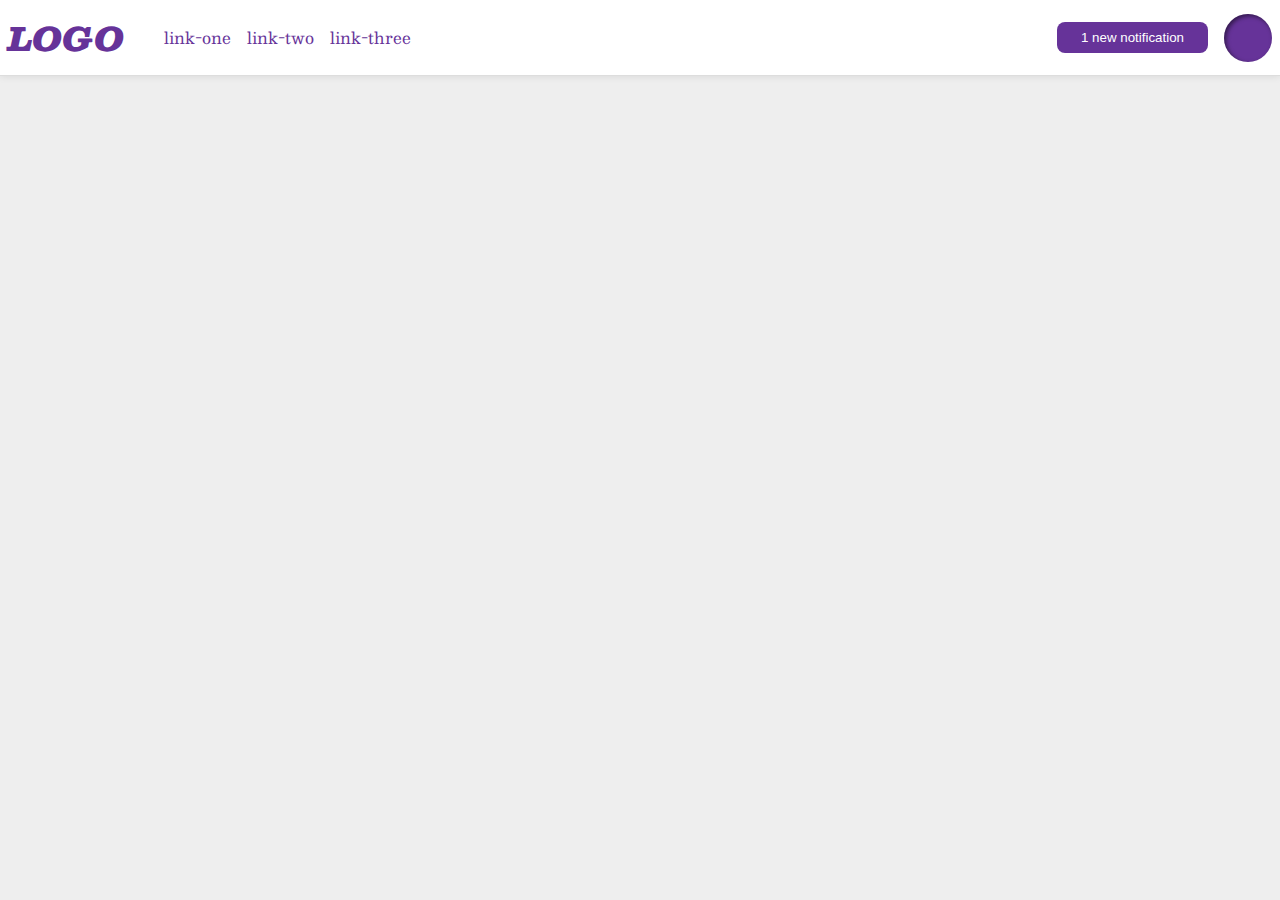
<file: flex/03-flex-header-2/index.html>
<!DOCTYPE html>
<html lang="en">
  <head>
    <meta charset="UTF-8">
    <meta http-equiv="X-UA-Compatible" content="IE=edge">
    <meta name="viewport" content="width=device-width, initial-scale=1.0">
    <title>Flex Header 2</title>
    <link rel="stylesheet" href="style.css">
  </head>
  <body>
    <div class="header">
      <div class="left-controls">
        <div class="logo">
          LOGO
        </div>
        <ul class="links">
          <li><a href="google.com">link-one</a></li>
          <li><a href="google.com">link-two</a></li>
          <li><a href="google.com">link-three</a></li>
        </ul>
      </div>
      <div class="right-controls">
        <button class="notifications">
          1 new notification
        </button>
        <div class="profile-image"></div>
      </div>
    </div>
  </body>
</html>
</file>
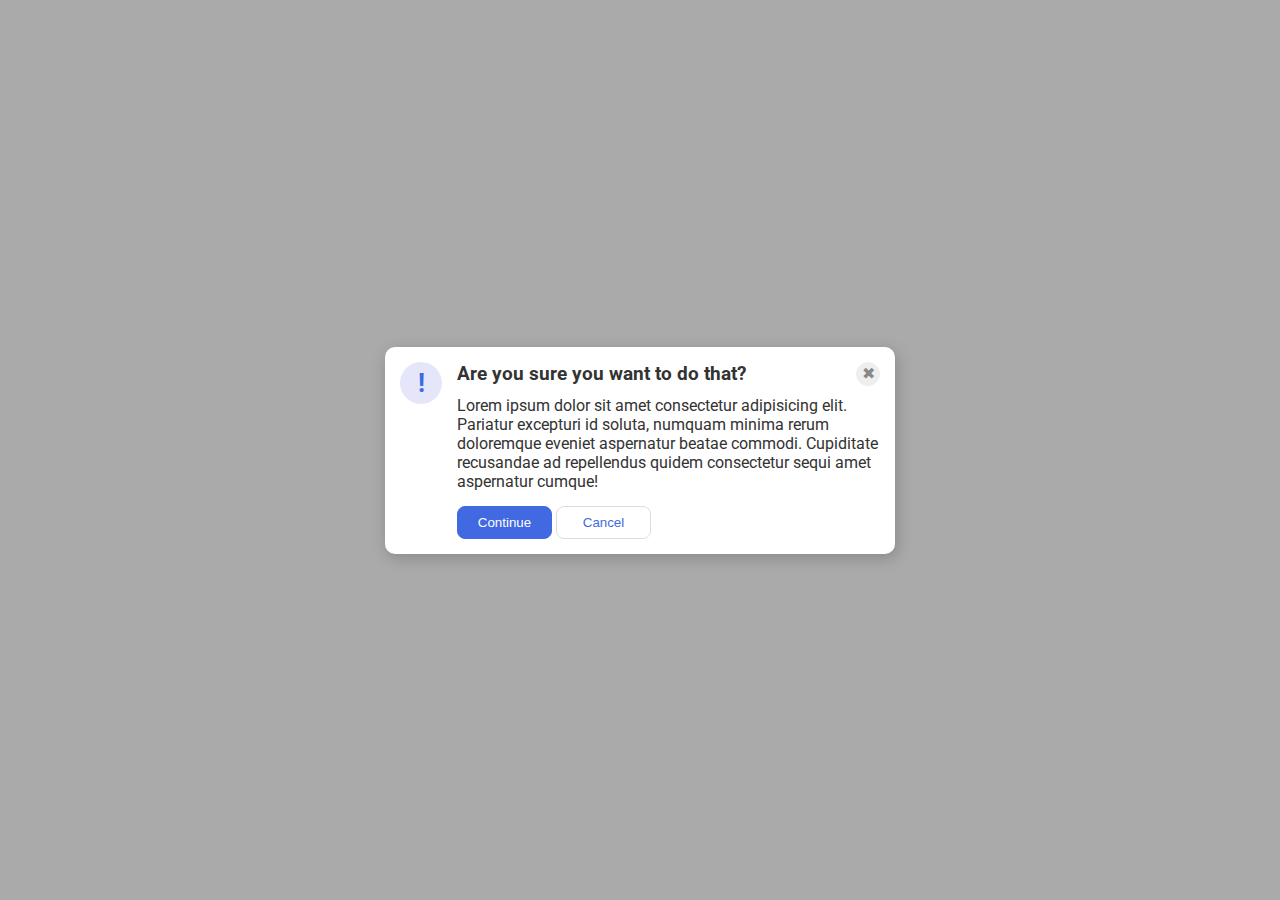
<file: flex/05-flex-modal/index.html>
<!DOCTYPE html>
<html lang="en">
  <head>
    <meta charset="UTF-8">
    <meta http-equiv="X-UA-Compatible" content="IE=edge">
    <meta name="viewport" content="width=device-width, initial-scale=1.0">
    <link rel="stylesheet" href="style.css">
    <title>Modal</title>
  </head>
  <body>
    <div class="modal">
      <div class="icon">!</div>
      <div class="content">
        <div class="header-button">
          <div class="header">Are you sure you want to do that?</div>
          <button class="close-button">✖</button>
        </div>
        <div class="text">Lorem ipsum dolor sit amet consectetur adipisicing elit. Pariatur excepturi id soluta, numquam minima rerum doloremque eveniet aspernatur beatae commodi. Cupiditate recusandae ad repellendus quidem consectetur sequi amet aspernatur cumque!</div>
        <button class="continue">Continue</button>
        <button class="cancel">Cancel</button>
      </div>
    </div>
  </body>
</html>
</file>
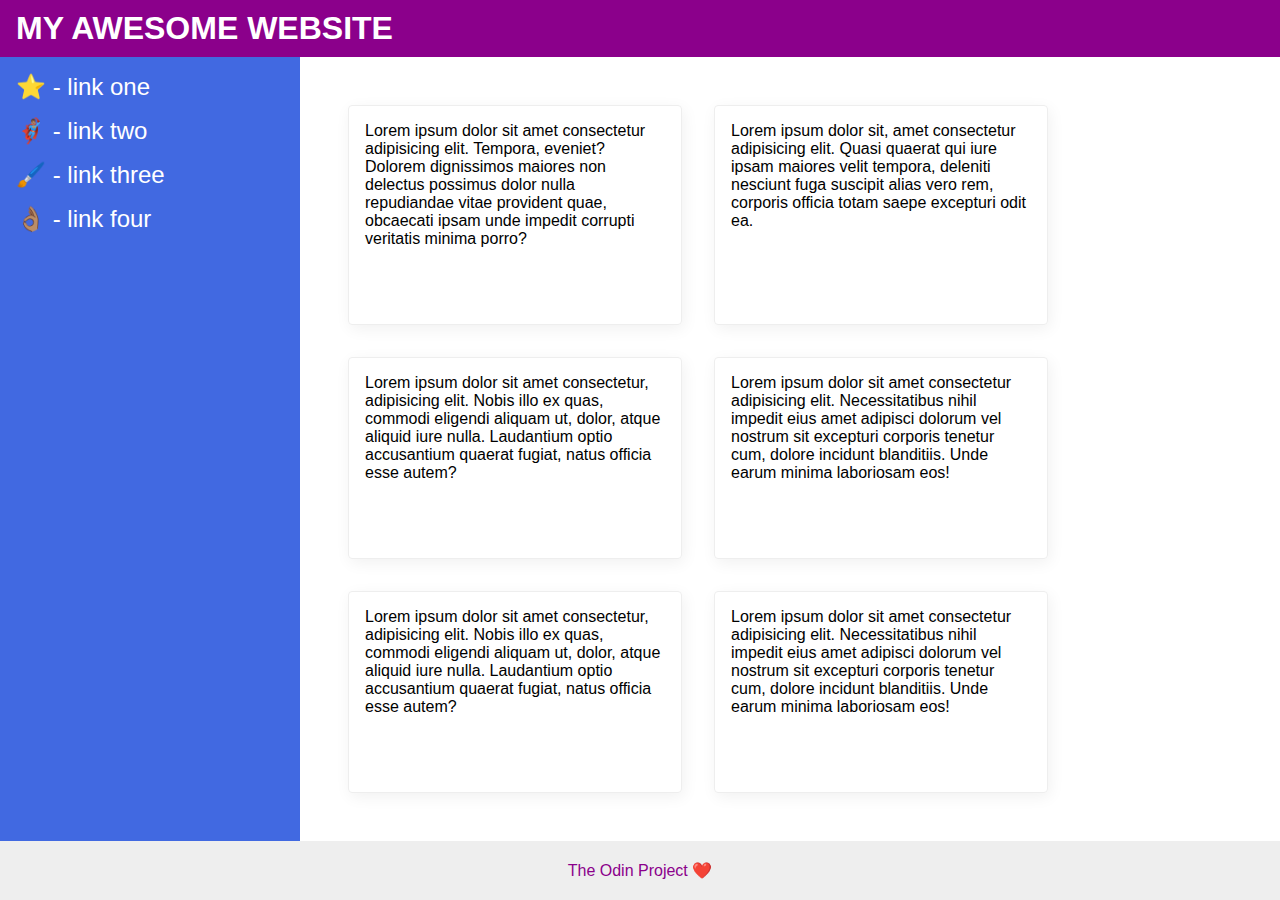
<file: flex/07-flex-layout-2/index.html>
<!DOCTYPE html>
<html lang="en">
  <head>
    <meta charset="UTF-8">
    <meta http-equiv="X-UA-Compatible" content="IE=edge">
    <meta name="viewport" content="width=device-width, initial-scale=1.0">
    <title>The Holy Grail</title>
    <link rel="stylesheet" href="style.css">
  </head>
  <body>
    <div class="header">
      MY AWESOME WEBSITE
    </div>
    
    <div class="container">
      <div class="sidebar">
        <ul>
          <li><a href="#">⭐ - link one</a></li>
          <li><a href="#">🦸🏽‍♂️ - link two</a></li>
          <li><a href="#">🖌️ - link three</a></li>
          <li><a href="#">👌🏽 - link four</a></li>
        </ul>
      </div>
  
      <div class="cards">
        <div class="card">Lorem ipsum dolor sit amet consectetur adipisicing elit. Tempora, eveniet? Dolorem dignissimos maiores non delectus possimus dolor nulla repudiandae vitae provident quae, obcaecati ipsam unde impedit corrupti veritatis minima porro?</div>
        <div class="card">Lorem ipsum dolor sit, amet consectetur adipisicing elit. Quasi quaerat qui iure ipsam maiores velit tempora, deleniti nesciunt fuga suscipit alias vero rem, corporis officia totam saepe excepturi odit ea.</div>
        <div class="card">Lorem ipsum dolor sit amet consectetur, adipisicing elit. Nobis illo ex quas, commodi eligendi aliquam ut, dolor, atque aliquid iure nulla. Laudantium optio accusantium quaerat fugiat, natus officia esse autem?</div>
        <div class="card">Lorem ipsum dolor sit amet consectetur adipisicing elit. Necessitatibus nihil impedit eius amet adipisci dolorum vel nostrum sit excepturi corporis tenetur cum, dolore incidunt blanditiis. Unde earum minima laboriosam eos!</div>
        <div class="card">Lorem ipsum dolor sit amet consectetur, adipisicing elit. Nobis illo ex quas, commodi eligendi aliquam ut, dolor, atque aliquid iure nulla. Laudantium optio accusantium quaerat fugiat, natus officia esse autem?</div>
        <div class="card">Lorem ipsum dolor sit amet consectetur adipisicing elit. Necessitatibus nihil impedit eius amet adipisci dolorum vel nostrum sit excepturi corporis tenetur cum, dolore incidunt blanditiis. Unde earum minima laboriosam eos!</div>
      </div>
    </div>
    
    <div class="footer">
      The Odin Project ❤️
    </div>
  </body>
</html>
</file>
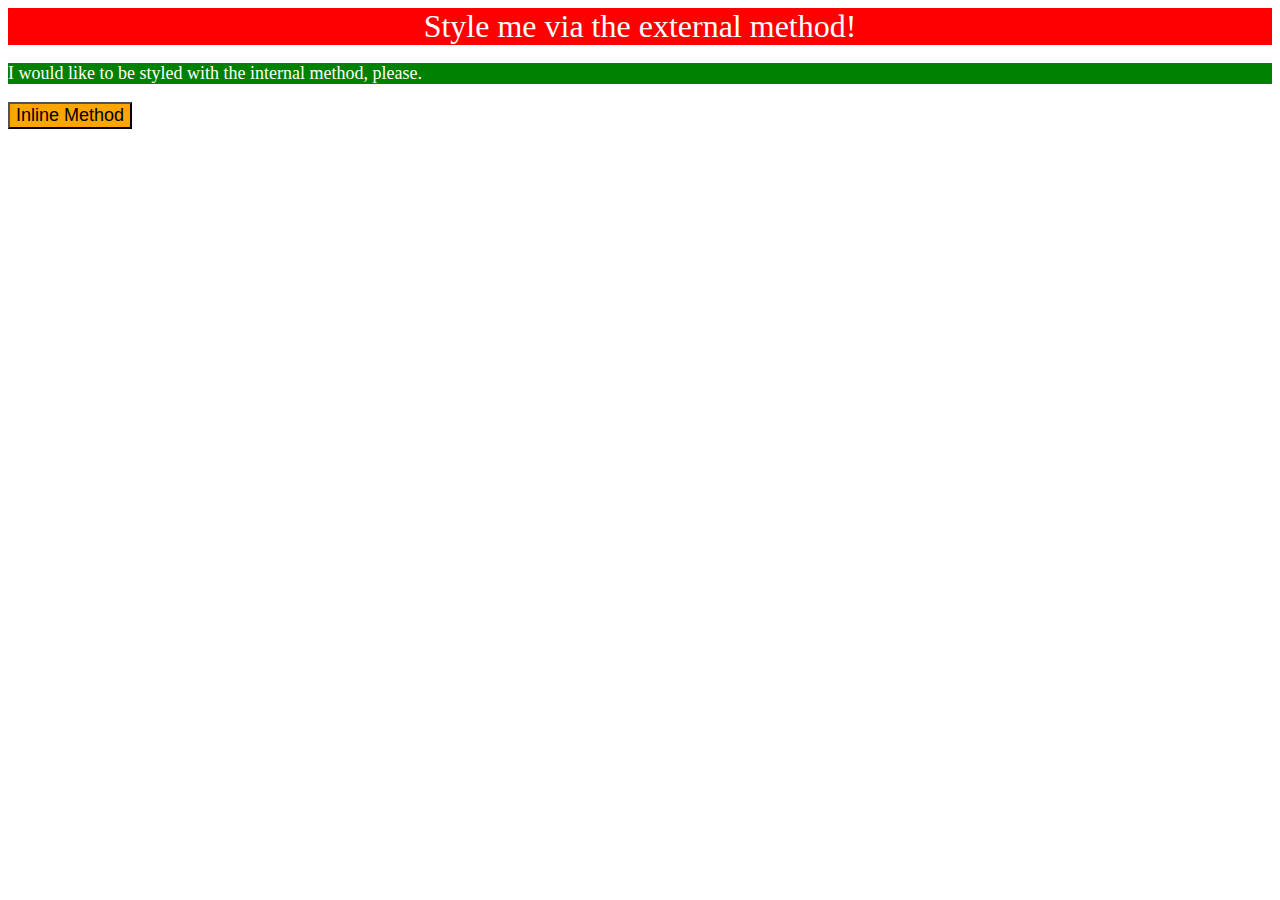
<file: foundations/01-css-methods/index.html>
<!DOCTYPE html>
<html lang="en">
  <head>
    <meta charset="UTF-8">
    <meta http-equiv="X-UA-Compatible" content="IE=edge">
    <meta name="viewport" content="width=device-width, initial-scale=1.0">
    <link rel="stylesheet" href="style.css">
    <style>
      p {
        background-color: green;
        color: white;
        font-size: 18px;
      }
    </style>
    <title>Methods for Adding CSS</title>
  </head>
  <body>
    <div>Style me via the external method!</div>
    <p>I would like to be styled with the internal method, please.</p>
    <button style="background-color: orange; font-size: 18px;">Inline Method</button>
  </body>
</html>
</file>
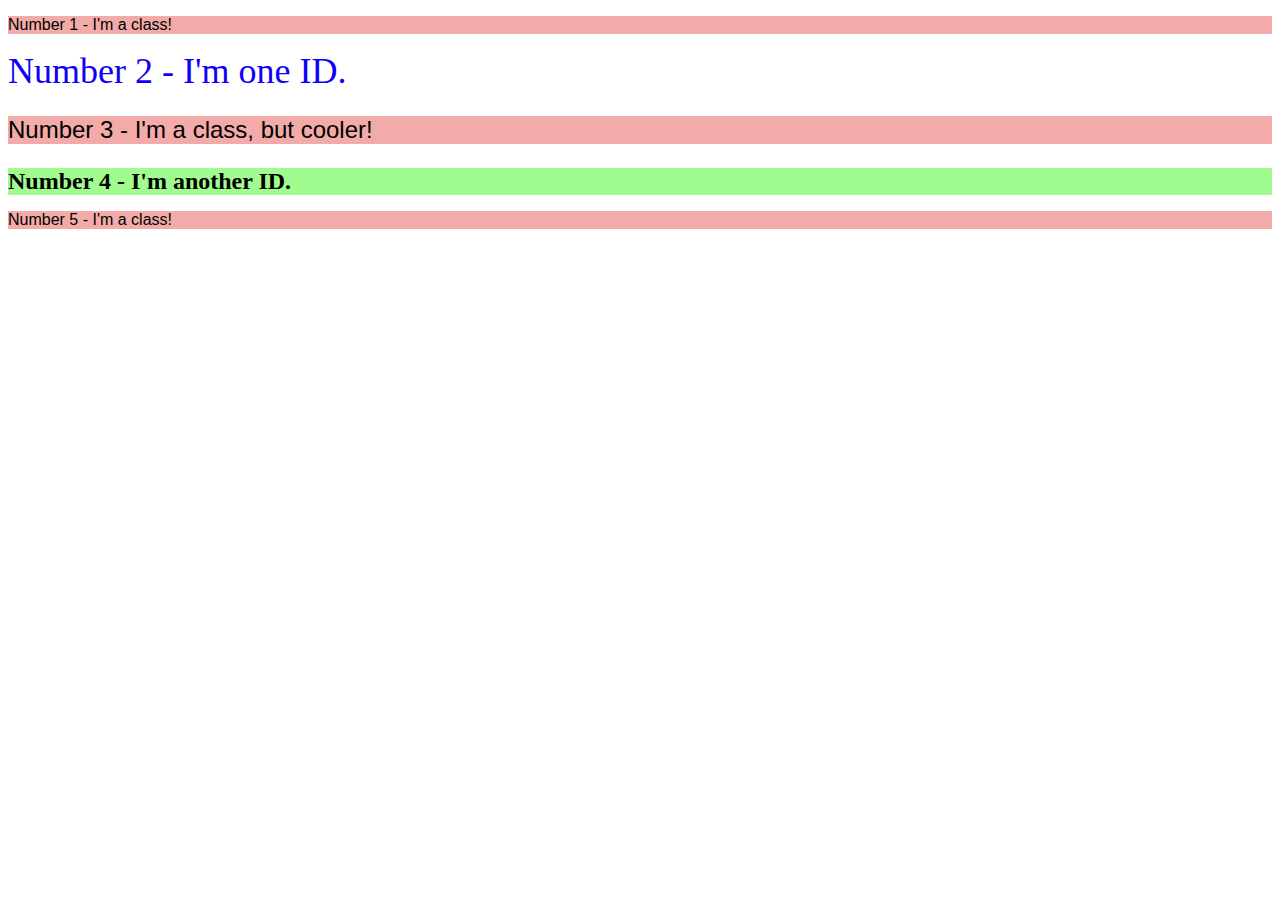
<file: foundations/02-class-id-selectors/index.html>
<!DOCTYPE html>
<html lang="en">
  <head>
    <meta charset="UTF-8">
    <meta http-equiv="X-UA-Compatible" content="IE=edge">
    <meta name="viewport" content="width=device-width, initial-scale=1.0">
    <title>Class and ID Selectors</title>
    <link rel="stylesheet" href="style.css">
  </head>
  <body>
    <p class="cool-ps">Number 1 - I'm a class!</p>
    <div id="first-even">Number 2 - I'm one ID.</div>
    <p class="cool-ps cooler-ps">Number 3 - I'm a class, but cooler!</p>
    <div id="second-even">Number 4 - I'm another ID.</div>
    <p class="cool-ps">Number 5 - I'm a class!</p>
  </body>
</html>
</file>
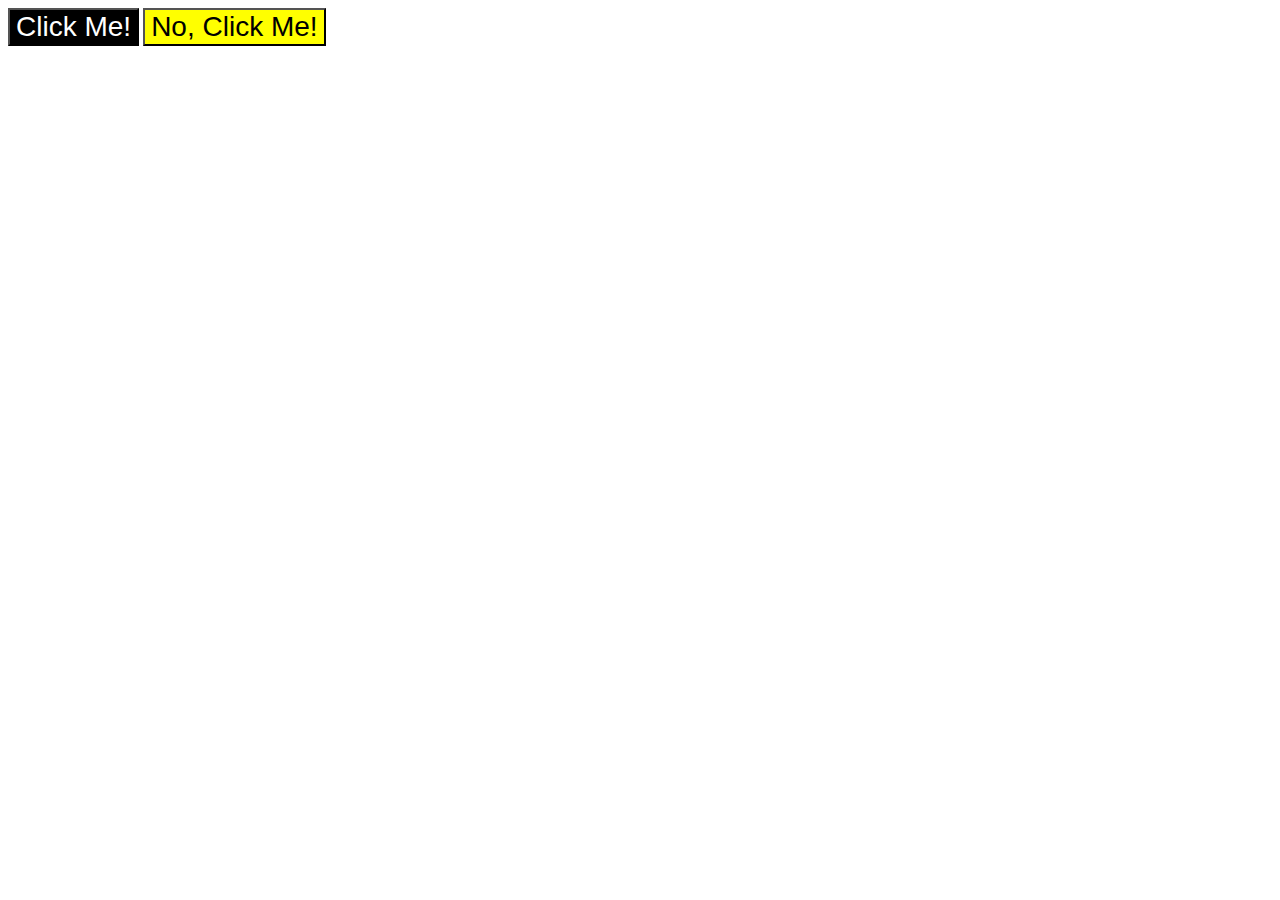
<file: foundations/03-grouping-selectors/index.html>
<!DOCTYPE html>
<html lang="en">
  <head>
    <meta charset="UTF-8">
    <meta http-equiv="X-UA-Compatible" content="IE=edge">
    <meta name="viewport" content="width=device-width, initial-scale=1.0">
    <title>Grouping Selectors</title>
    <link rel="stylesheet" href="style.css">
  </head>
  <body>
    <button class="first-btn">Click Me!</button>
    <button class="second-btn">No, Click Me!</button>
  </body>
</html>
</file>
<file: flex/03-flex-header-2/style.css>
/* this is some magical font-importing.  
you'll learn about it later. */
@import url('https://fonts.googleapis.com/css2?family=Besley:ital,wght@0,400;1,900&display=swap');

body {
  margin: 0;
  background: #eee;
  font-family: Besley, serif;
}

.header {
  background: white;
  border-bottom: 1px solid #ddd;
  box-shadow: 0 0 8px rgba(0,0,0,.1);
  display: flex;
  justify-content: space-between;
  align-items: center;
  padding: 8px;
  gap: 16px;
}

.profile-image {
  background: rebeccapurple;
  box-shadow: inset 2px 2px 4px rgba(0,0,0,.5);
  border-radius: 50%;
  width: 48px;
  height: 48px;
}

.logo {
  color: rebeccapurple;
  font-size: 32px;
  font-weight: 900;
  font-style: italic;
}

button {
  border: none;
  border-radius: 8px;
  background: rebeccapurple;
  color: white;
  padding: 8px 24px;
}

a {
  /* this removes the line under our links */
  text-decoration: none;
  color: rebeccapurple;
  flex-shrink: 0;
}

ul {
  list-style-type: none;
  display: flex;
  gap: 16px;
}

.left-controls,
.right-controls {
  display: flex;
  justify-content: center;
  align-items: center;
}

.right-controls {
  gap: 16px;
}
</file>
<file: flex/05-flex-modal/style.css>
@import url('https://fonts.googleapis.com/css2?family=Roboto:wght@400;700&display=swap');

html, body {
  height: 100%;
  margin: 0;
  padding: 0;
}

body {
  font-family: Roboto, sans-serif;
  margin: 0;
  background: #aaa;
  color: #333;
  /* I'll give you this one for free lol */
  display: flex;
  align-items: center;
  justify-content: center;
}

.modal {
  background: white;
  width: 480px;
  border-radius: 10px;
  box-shadow: 2px 4px 16px rgba(0,0,0,.2);
}

.icon {
  color: royalblue;
  font-size: 26px;
  font-weight: 700;
  background: lavender;
  width: 42px;
  height: 42px;
  border-radius: 50%;
  display: flex;
  align-items: center;
  justify-content: center;
}

.close-button {
  background: #eee;
  border-radius: 50%;
  color: #888;
  font-weight: 400;
  font-size: 16px;
  height: 24px;
  width: 24px;
  display: flex;
  align-items: center;
  justify-content: center;
  border: 1px solid #eee;
  padding: 0;
}

button {
  cursor: pointer;
  padding: 8px 16px;
  border-radius: 8px;
}

button.continue {
  background: royalblue;
  border: 1px solid royalblue;
  color: white;
  width: 95px;
}

button.cancel {
  background: white;
  border: 1px solid #ddd;
  color: royalblue;
  width: 95px;
}

/* Solution */

.modal {
  display: flex;
  padding: 15px;
  gap: 15px;
}

.icon {
  flex-shrink: 0;
}

.header-button {
  display: flex;
  justify-content: space-between;
}

.header {
  font-weight: bold;
  font-size: larger;
}

.text {
  margin: 10px 0 15px 0;
}
</file>
<file: flex/07-flex-layout-2/style.css>
body {
  font-family: -apple-system, BlinkMacSystemFont, 'Segoe UI', Roboto, Oxygen, Ubuntu, Cantarell, 'Open Sans', 'Helvetica Neue', sans-serif;
  margin: 0;
  min-height: 100vh;
}

.header {
  /* height: 72px; */
  background: darkmagenta;
  color: white;
}

.footer {
  /* height: 72px; */
  background: #eee;
  color: darkmagenta;
}

.sidebar {
  width: 300px;
  background: royalblue;
  box-sizing: border-box;
}

.card {
  border: 1px solid #eee;
  box-shadow: 2px 4px 16px rgba(0,0,0,.06);
  border-radius: 4px;
}

/* Solution */

body {
  display: flex;
  flex-direction: column;
}

.header {
  font-size: 32px;
  font-weight: 900;
  padding: 10px 16px;
  flex-shrink: 0;
}

.container {
  flex: 1;
  display: flex;
}

.sidebar {
  flex-shrink: 0;
  padding: 16px;
  width: 300px;
}

.sidebar ul {
  list-style-type: none;
  margin: 0;
  padding: 0;
}

.sidebar li {
  margin-bottom: 16px;
}

.sidebar a {
  color: white;
  text-decoration: none;
  font-size: 24px;
}

.cards {
  display: flex;
  flex-wrap: wrap;
  padding: 32px;
}

.card {
  margin: 16px;
  padding: 16px;
  width: 300px;
}

.footer {
  display: flex;
  justify-content: center;
  align-items: center;
  flex-shrink: 0;
  padding: 20px;
}
</file>
<file: foundations/01-css-methods/style.css>
div {
  background-color: red;
  color: white;
  font-size: 32px;
  font-size: bold;
  text-align: center;
}
</file>
<file: foundations/02-class-id-selectors/style.css>
.cool-ps {
  background-color: #F3ABA9;
  font-family: Verdana, sans-serif;
}

#first-even {
  color: #1000F5;
  /* color: #0000ff; */
  font-size: 36px;
}

#second-even {
  background-color: #A1FC8F;
  font-size: 24px;
  font-weight: bold;
}

.cooler-ps {
  font-size: 24px;
}
</file>
<file: foundations/03-grouping-selectors/style.css>
.first-btn {
  background-color: black;
  color: white;
}

.second-btn {
  background-color: yellow;
}

.first-btn,
.second-btn {
  font-size: 28px;
  font-family: Helvetica, 'Times New Roman', sans-serif;
}
</file>
